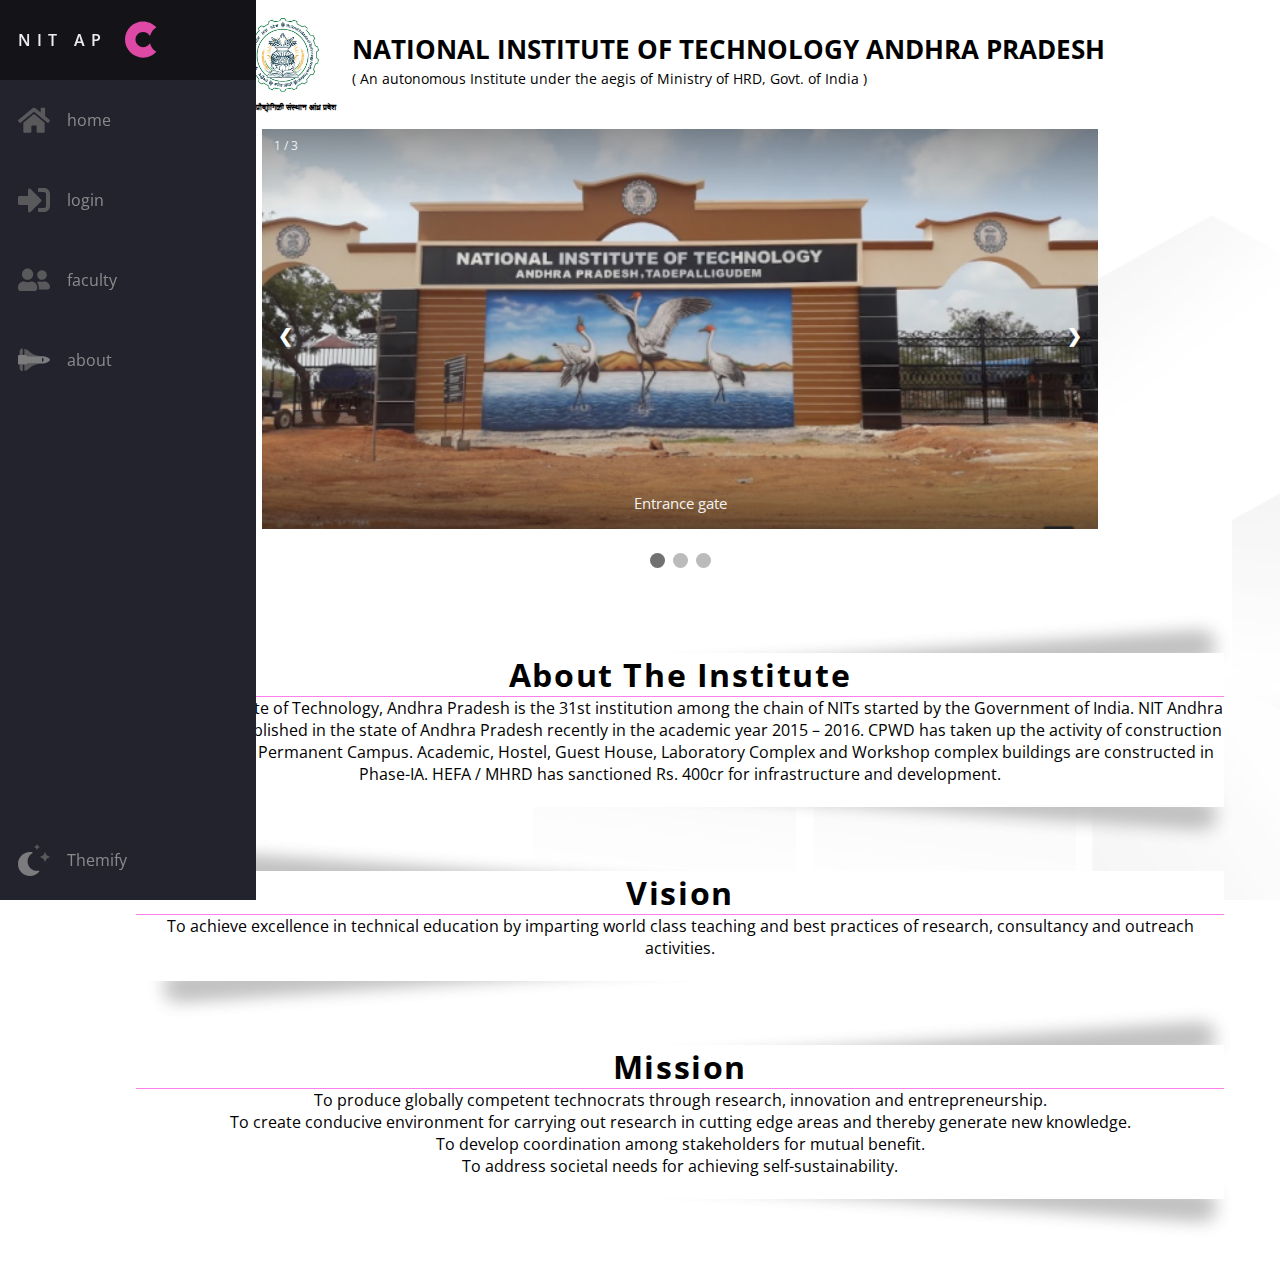
<file: index.html>
<!DOCTYPE html>
<html lang="en">
  <head>
    <meta charset="UTF-8" />
    <meta name="viewport" content="width=device-width, initial-scale=1.0" />
    <title>NIT AP</title>
    <link rel="stylesheet" href="style.css" />
    <link
      href="https://fonts.googleapis.com/css2?family=Open+Sans:wght@300;600;700&display=swap"
      rel="stylesheet"
    />
    <link rel="shortcut icon" href="./media/8e18j4nw.bmp" type="image/x-icon" />
    <script defer src="slideshow.js"></script>
  </head>
  <body class="light home">
    <div class="nitapheading">
      <div class="nitlogo">
        <a href="/" title="www.nitandhra.ac.in">
          <img src="media/logo.png" class="img-responsive logo" />
        </a>
        <h3>राष्ट्रीय प्रौद्योगिकी संस्थान आंध्र प्रदेश</h3>
      </div>
      <div class="nittext">
        <h3 class="imptext">NATIONAL INSTITUTE OF TECHNOLOGY ANDHRA PRADESH</h3>
        <span
          >( An autonomous Institute under the aegis of Ministry of HRD, Govt.
          of India )</span
        >
      </div>
    </div>
    <div class="container">
      <div class="slidecontainer">
        <div class="slideshow-container">
          <!-- Full-width images with number and caption text -->
          <div class="mySlides fade">
            <div class="numbertext">1 / 3</div>
            <img src="media/gate.png" style="width: 100%" />
            <div class="text">Entrance gate</div>
          </div>

          <div class="mySlides fade">
            <div class="numbertext">2 / 3</div>
            <img
              src="media/WhatsApp Image 2020-09-09 at 6.20.16 PM.jpeg"
              style="width: 100%"
            />
            <div class="text">lovers adda</div>
          </div>

          <div class="mySlides fade">
            <div class="numbertext">3 / 3</div>
            <img
              src="media/WhatsApp Image 2020-09-09 at 6.20.17 PM.jpeg"
              style="width: 100%"
            />
            <div class="text">construction of campus</div>
          </div>

          <!-- Next and previous buttons -->
          <a class="prev" onclick="plusSlides(-1)">&#10094;</a>
          <a class="next" onclick="plusSlides(1)">&#10095;</a>
        </div>
        <br />

        <!-- The dots/circles -->
        <div style="text-align: center">
          <span class="dot" onclick="currentSlide(1)"></span>
          <span class="dot" onclick="currentSlide(2)"></span>
          <span class="dot" onclick="currentSlide(3)"></span>
        </div>
      </div>
      <section class="info">
        <div class="oddsollu">
          <header class="subheading">about the institute</header>
          <p class="sollu">
            National Institute of Technology, Andhra Pradesh is the 31st
            institution among the chain of NITs started by the Government of
            India. NIT Andhra Pradesh is established in the state of Andhra
            Pradesh recently in the academic year 2015 – 2016. CPWD has taken up
            the activity of construction of buildings at Permanent Campus.
            Academic, Hostel, Guest House, Laboratory Complex and Workshop
            complex buildings are constructed in Phase-IA. HEFA / MHRD has
            sanctioned Rs. 400cr for infrastructure and development.
          </p>
          <br />
        </div>
        <div class="evensollu">
          <header class="subheading">vision</header>
          <p class="sollu">
            To achieve excellence in technical education by imparting world
            class teaching and best practices of research, consultancy and
            outreach activities.
          </p>
          <br />
        </div>

        <div class="oddsollu">
          <header class="subheading">mission</header>
          <p class="sollu">
            To produce globally competent technocrats through research,
            innovation and entrepreneurship.
            <br />
            To create conducive environment for carrying out research in cutting
            edge areas and thereby generate new knowledge.
            <br />
            To develop coordination among stakeholders for mutual benefit.
            <br />
            To address societal needs for achieving self-sustainability.
          </p>
          <br />
        </div>
      </section>
    </div>
    <div class="navbar">
      <ul class="navbar-nav">
        <li class="nav-item logo-item">
          <a href="#" class="nav-link"
            ><span class="link-text logo-text">nit ap</span>
            <svg
              aria-hidden="true"
              focusable="false"
              data-prefix="fab"
              data-icon="cuttlefish"
              class="svg-inline--fa fa-cuttlefish fa-w-14"
              role="img"
              xmlns="http://www.w3.org/2000/svg"
              viewBox="0 0 440 512"
            >
              <path
                fill="currentColor"
                d="M344 305.5c-17.5 31.6-57.4 54.5-96 54.5-56.6 0-104-47.4-104-104s47.4-104 104-104c38.6 0 78.5 22.9 96 54.5 13.7-50.9 41.7-93.3 87-117.8C385.7 39.1 320.5 8 248 8 111 8 0 119 0 256s111 248 248 248c72.5 0 137.7-31.1 183-80.7-45.3-24.5-73.3-66.9-87-117.8z"
                class="fa-secondary"
              />
            </svg>
          </a>
        </li>
        <li class="nav-item">
          <a href="index.html" class="nav-link">
            <!-- <svg
              aria-hidden="true"
              focusable="false"
              data-prefix="fad"
              data-icon="cat"
              role="img"
              xmlns="http://www.w3.org/2000/svg"
              viewBox="0 0 512 512"
              class="svg-inline--fa fa-cat fa-w-16 fa-9x"
            >
              <g class="fa-group">
                <path
                  fill="currentColor"
                  d="M448 96h-64l-64-64v134.4a96 96 0 0 0 192 0V32zm-72 80a16 16 0 1 1 16-16 16 16 0 0 1-16 16zm80 0a16 16 0 1 1 16-16 16 16 0 0 1-16 16zm-165.41 16a204.07 204.07 0 0 0-34.59 2.89V272l-43.15-64.73a183.93 183.93 0 0 0-44.37 26.17L192 304l-60.94-30.47L128 272v-80a96.1 96.1 0 0 0-96-96 32 32 0 0 0 0 64 32 32 0 0 1 32 32v256a64.06 64.06 0 0 0 64 64h176a16 16 0 0 0 16-16v-16a32 32 0 0 0-32-32h-32l128-96v144a16 16 0 0 0 16 16h32a16 16 0 0 0 16-16V289.86a126.78 126.78 0 0 1-32 4.54c-61.81 0-113.52-44.05-125.41-102.4z"
                  class="fa-secondary"
                ></path>
                <path
                  fill="currentColor"
                  d="M376 144a16 16 0 1 0 16 16 16 16 0 0 0-16-16zm80 0a16 16 0 1 0 16 16 16 16 0 0 0-16-16zM131.06 273.53L192 304l-23.52-70.56a192.06 192.06 0 0 0-37.42 40.09zM256 272v-77.11a198.62 198.62 0 0 0-43.15 12.38z"
                  class="fa-primary"
                ></path>
              </g>
            </svg> --><svg
              aria-hidden="true"
              focusable="false"
              data-prefix="fas"
              data-icon="home"
              class="svg-inline--fa fa-home fa-w-18"
              role="img"
              xmlns="http://www.w3.org/2000/svg"
              viewBox="0 0 576 512"
            >
              <path
                fill="currentColor"
                class="fa-secondary"
                class="fa-se"
                d="M280.37 148.26L96 300.11V464a16 16 0 0 0 16 16l112.06-.29a16 16 0 0 0 15.92-16V368a16 16 0 0 1 16-16h64a16 16 0 0 1 16 16v95.64a16 16 0 0 0 16 16.05L464 480a16 16 0 0 0 16-16V300L295.67 148.26a12.19 12.19 0 0 0-15.3 0zM571.6 251.47L488 182.56V44.05a12 12 0 0 0-12-12h-56a12 12 0 0 0-12 12v72.61L318.47 43a48 48 0 0 0-61 0L4.34 251.47a12 12 0 0 0-1.6 16.9l25.5 31A12 12 0 0 0 45.15 301l235.22-193.74a12.19 12.19 0 0 1 15.3 0L530.9 301a12 12 0 0 0 16.9-1.6l25.5-31a12 12 0 0 0-1.7-16.93z"
              />
            </svg>
            <span class="link-text">home</span>
          </a>
        </li>
        <li class="nav-item">
          <a href="login.html" class="nav-link">
            <!-- <svg
              aria-hidden="true"
              focusable="false"
              data-prefix="fad"
              data-icon="alien-monster"
              role="img"
              xmlns="http://www.w3.org/2000/svg"
              viewBox="0 0 576 512"
              class="svg-inline--fa fa-alien-monster fa-w-18 fa-9x"
            >
              <g class="fa-group">
                <path
                  fill="currentColor"
                  d="M560,128H528a15.99954,15.99954,0,0,0-16,16v80H480V176a15.99954,15.99954,0,0,0-16-16H416V96h48a16.00079,16.00079,0,0,0,16-16V48a15.99954,15.99954,0,0,0-16-16H432a15.99954,15.99954,0,0,0-16,16V64H368a15.99954,15.99954,0,0,0-16,16v48H224V80a15.99954,15.99954,0,0,0-16-16H160V48a15.99954,15.99954,0,0,0-16-16H112A15.99954,15.99954,0,0,0,96,48V80a16.00079,16.00079,0,0,0,16,16h48v64H112a15.99954,15.99954,0,0,0-16,16v48H64V144a15.99954,15.99954,0,0,0-16-16H16A15.99954,15.99954,0,0,0,0,144V272a16.00079,16.00079,0,0,0,16,16H64v80a16.00079,16.00079,0,0,0,16,16h48v80a16.00079,16.00079,0,0,0,16,16h96a16.00079,16.00079,0,0,0,16-16V432a15.99954,15.99954,0,0,0-16-16H192V384H384v32H336a15.99954,15.99954,0,0,0-16,16v32a16.00079,16.00079,0,0,0,16,16h96a16.00079,16.00079,0,0,0,16-16V384h48a16.00079,16.00079,0,0,0,16-16V288h48a16.00079,16.00079,0,0,0,16-16V144A15.99954,15.99954,0,0,0,560,128ZM224,320H160V224h64Zm192,0H352V224h64Z"
                  class="fa-secondary"
                ></path>
                <path
                  fill="currentColor"
                  d="M160,320h64V224H160Zm192-96v96h64V224Z"
                  class="fa-primary"
                ></path>
              </g>
            </svg> -->
            <svg
              aria-hidden="true"
              focusable="false"
              data-prefix="fas"
              data-icon="sign-in-alt"
              class="svg-inline--fa fa-sign-in-alt fa-w-16"
              role="img"
              xmlns="http://www.w3.org/2000/svg"
              viewBox="0 0 512 512"
            >
              <path
                fill="currentColor"
                class="fa-secondary"
                d="M416 448h-84c-6.6 0-12-5.4-12-12v-40c0-6.6 5.4-12 12-12h84c17.7 0 32-14.3 32-32V160c0-17.7-14.3-32-32-32h-84c-6.6 0-12-5.4-12-12V76c0-6.6 5.4-12 12-12h84c53 0 96 43 96 96v192c0 53-43 96-96 96zm-47-201L201 79c-15-15-41-4.5-41 17v96H24c-13.3 0-24 10.7-24 24v96c0 13.3 10.7 24 24 24h136v96c0 21.5 26 32 41 17l168-168c9.3-9.4 9.3-24.6 0-34z"
              />
            </svg>
            <span class="link-text">login</span>
          </a>
        </li>

        <li class="nav-item">
          <a href="faculty.html" class="nav-link">
            <!-- <svg
              aria-hidden="true"
              focusable="false"
              data-prefix="fad"
              data-icon="space-station-moon-alt"
              role="img"
              xmlns="http://www.w3.org/2000/svg"
              viewBox="0 0 512 512"
              class="svg-inline--fa fa-space-station-moon-alt fa-w-16 fa-5x"
            >
              <g class="fa-group">
                <path
                  fill="currentColor"
                  d="M501.70312,224H448V160H368V96h48V66.67383A246.86934,246.86934,0,0,0,256,8C119.03125,8,8,119.0332,8,256a250.017,250.017,0,0,0,1.72656,28.26562C81.19531,306.76953,165.47656,320,256,320s174.80469-13.23047,246.27344-35.73438A250.017,250.017,0,0,0,504,256,248.44936,248.44936,0,0,0,501.70312,224ZM192,240a80,80,0,1,1,80-80A80.00021,80.00021,0,0,1,192,240ZM384,343.13867A940.33806,940.33806,0,0,1,256,352c-87.34375,0-168.71094-11.46094-239.28906-31.73633C45.05859,426.01953,141.29688,504,256,504a247.45808,247.45808,0,0,0,192-91.0918V384H384Z"
                  class="fa-secondary"
                ></path>
                <path
                  fill="currentColor"
                  d="M256,320c-90.52344,0-174.80469-13.23047-246.27344-35.73438a246.11376,246.11376,0,0,0,6.98438,35.998C87.28906,340.53906,168.65625,352,256,352s168.71094-11.46094,239.28906-31.73633a246.11376,246.11376,0,0,0,6.98438-35.998C430.80469,306.76953,346.52344,320,256,320Zm-64-80a80,80,0,1,0-80-80A80.00021,80.00021,0,0,0,192,240Zm0-104a24,24,0,1,1-24,24A23.99993,23.99993,0,0,1,192,136Z"
                  class="fa-primary"
                ></path>
              </g>
            </svg> -->
            <svg
              aria-hidden="true"
              focusable="false"
              data-prefix="fas"
              data-icon="user-friends"
              class="svg-inline--fa fa-user-friends fa-w-20"
              role="img"
              xmlns="http://www.w3.org/2000/svg"
              viewBox="0 0 640 512"
            >
              <path
                fill="currentColor"
                class="fa-secondary"
                d="M192 256c61.9 0 112-50.1 112-112S253.9 32 192 32 80 82.1 80 144s50.1 112 112 112zm76.8 32h-8.3c-20.8 10-43.9 16-68.5 16s-47.6-6-68.5-16h-8.3C51.6 288 0 339.6 0 403.2V432c0 26.5 21.5 48 48 48h288c26.5 0 48-21.5 48-48v-28.8c0-63.6-51.6-115.2-115.2-115.2zM480 256c53 0 96-43 96-96s-43-96-96-96-96 43-96 96 43 96 96 96zm48 32h-3.8c-13.9 4.8-28.6 8-44.2 8s-30.3-3.2-44.2-8H432c-20.4 0-39.2 5.9-55.7 15.4 24.4 26.3 39.7 61.2 39.7 99.8v38.4c0 2.2-.5 4.3-.6 6.4H592c26.5 0 48-21.5 48-48 0-61.9-50.1-112-112-112z"
              />
            </svg>
            <span class="link-text">faculty</span>
          </a>
        </li>

        <li class="nav-item">
          <a href="#" class="nav-link">
            <svg
              aria-hidden="true"
              focusable="false"
              data-prefix="fad"
              data-icon="space-shuttle"
              role="img"
              xmlns="http://www.w3.org/2000/svg"
              viewBox="0 0 640 512"
              class="svg-inline--fa fa-space-shuttle fa-w-20 fa-5x"
            >
              <g class="fa-group">
                <path
                  fill="currentColor"
                  d="M32 416c0 35.35 21.49 64 48 64h16V352H32zm154.54-232h280.13L376 168C243 140.59 222.45 51.22 128 34.65V160h18.34a45.62 45.62 0 0 1 40.2 24zM32 96v64h64V32H80c-26.51 0-48 28.65-48 64zm114.34 256H128v125.35C222.45 460.78 243 371.41 376 344l90.67-16H186.54a45.62 45.62 0 0 1-40.2 24z"
                  class="fa-secondary"
                ></path>
                <path
                  fill="currentColor"
                  d="M592.6 208.24C559.73 192.84 515.78 184 472 184H186.54a45.62 45.62 0 0 0-40.2-24H32c-23.2 0-32 10-32 24v144c0 14 8.82 24 32 24h114.34a45.62 45.62 0 0 0 40.2-24H472c43.78 0 87.73-8.84 120.6-24.24C622.28 289.84 640 272 640 256s-17.72-33.84-47.4-47.76zM488 296a8 8 0 0 1-8-8v-64a8 8 0 0 1 8-8c31.91 0 31.94 80 0 80z"
                  class="fa-primary"
                ></path>
              </g>
            </svg>
            <span class="link-text">about</span>
          </a>
        </li>

        <li class="nav-item" id="themeButton">
          <a href="#" class="nav-link">
            <svg
              class="theme-icon"
              id="lightIcon"
              aria-hidden="true"
              focusable="false"
              data-prefix="fad"
              data-icon="moon-stars"
              role="img"
              xmlns="http://www.w3.org/2000/svg"
              viewBox="0 0 512 512"
              class="svg-inline--fa fa-moon-stars fa-w-16 fa-7x"
            >
              <g class="fa-group">
                <path
                  fill="currentColor"
                  d="M320 32L304 0l-16 32-32 16 32 16 16 32 16-32 32-16zm138.7 149.3L432 128l-26.7 53.3L352 208l53.3 26.7L432 288l26.7-53.3L512 208z"
                  class="fa-secondary"
                ></path>
                <path
                  fill="currentColor"
                  d="M332.2 426.4c8.1-1.6 13.9 8 8.6 14.5a191.18 191.18 0 0 1-149 71.1C85.8 512 0 426 0 320c0-120 108.7-210.6 227-188.8 8.2 1.6 10.1 12.6 2.8 16.7a150.3 150.3 0 0 0-76.1 130.8c0 94 85.4 165.4 178.5 147.7z"
                  class="fa-primary"
                ></path>
              </g>
            </svg>
            <!-- <svg
              class="theme-icon"
              id="solarIcon"
              aria-hidden="true"
              focusable="false"
              data-prefix="fad"
              data-icon="sun"
              role="img"
              xmlns="http://www.w3.org/2000/svg"
              viewBox="0 0 512 512"
              class="svg-inline--fa fa-sun fa-w-16 fa-7x"
            >
              <g class="fa-group">
                <path
                  fill="currentColor"
                  d="M502.42 240.5l-94.7-47.3 33.5-100.4c4.5-13.6-8.4-26.5-21.9-21.9l-100.4 33.5-47.41-94.8a17.31 17.31 0 0 0-31 0l-47.3 94.7L92.7 70.8c-13.6-4.5-26.5 8.4-21.9 21.9l33.5 100.4-94.7 47.4a17.31 17.31 0 0 0 0 31l94.7 47.3-33.5 100.5c-4.5 13.6 8.4 26.5 21.9 21.9l100.41-33.5 47.3 94.7a17.31 17.31 0 0 0 31 0l47.31-94.7 100.4 33.5c13.6 4.5 26.5-8.4 21.9-21.9l-33.5-100.4 94.7-47.3a17.33 17.33 0 0 0 .2-31.1zm-155.9 106c-49.91 49.9-131.11 49.9-181 0a128.13 128.13 0 0 1 0-181c49.9-49.9 131.1-49.9 181 0a128.13 128.13 0 0 1 0 181z"
                  class="fa-secondary"
                ></path>
                <path
                  fill="currentColor"
                  d="M352 256a96 96 0 1 1-96-96 96.15 96.15 0 0 1 96 96z"
                  class="fa-primary"
                ></path>
              </g>
            </svg> -->
            <!-- <svg
              class="theme-icon"
              id="darkIcon"
              aria-hidden="true"
              focusable="false"
              data-prefix="fad"
              data-icon="sunglasses"
              role="img"
              xmlns="http://www.w3.org/2000/svg"
              viewBox="0 0 576 512"
              class="svg-inline--fa fa-sunglasses fa-w-18 fa-7x"
            >
              <g class="fa-group">
                <path
                  fill="currentColor"
                  d="M574.09 280.38L528.75 98.66a87.94 87.94 0 0 0-113.19-62.14l-15.25 5.08a16 16 0 0 0-10.12 20.25L395.25 77a16 16 0 0 0 20.22 10.13l13.19-4.39c10.87-3.63 23-3.57 33.15 1.73a39.59 39.59 0 0 1 20.38 25.81l38.47 153.83a276.7 276.7 0 0 0-81.22-12.47c-34.75 0-74 7-114.85 26.75h-73.18c-40.85-19.75-80.07-26.75-114.85-26.75a276.75 276.75 0 0 0-81.22 12.45l38.47-153.8a39.61 39.61 0 0 1 20.38-25.82c10.15-5.29 22.28-5.34 33.15-1.73l13.16 4.39A16 16 0 0 0 180.75 77l5.06-15.19a16 16 0 0 0-10.12-20.21l-15.25-5.08A87.95 87.95 0 0 0 47.25 98.65L1.91 280.38A75.35 75.35 0 0 0 0 295.86v70.25C0 429 51.59 480 115.19 480h37.12c60.28 0 110.38-45.94 114.88-105.37l2.93-38.63h35.76l2.93 38.63c4.5 59.43 54.6 105.37 114.88 105.37h37.12C524.41 480 576 429 576 366.13v-70.25a62.67 62.67 0 0 0-1.91-15.5zM203.38 369.8c-2 25.9-24.41 46.2-51.07 46.2h-37.12C87 416 64 393.63 64 366.11v-37.55a217.35 217.35 0 0 1 72.59-12.9 196.51 196.51 0 0 1 69.91 12.9zM512 366.13c0 27.5-23 49.87-51.19 49.87h-37.12c-26.69 0-49.1-20.3-51.07-46.2l-3.12-41.24a196.55 196.55 0 0 1 69.94-12.9A217.41 217.41 0 0 1 512 328.58z"
                  class="fa-secondary"
                ></path>
                <path
                  fill="currentColor"
                  d="M64.19 367.9c0-.61-.19-1.18-.19-1.8 0 27.53 23 49.9 51.19 49.9h37.12c26.66 0 49.1-20.3 51.07-46.2l3.12-41.24c-14-5.29-28.31-8.38-42.78-10.42zm404-50l-95.83 47.91.3 4c2 25.9 24.38 46.2 51.07 46.2h37.12C489 416 512 393.63 512 366.13v-37.55a227.76 227.76 0 0 0-43.85-10.66z"
                  class="fa-primary"
                ></path>
              </g>
            </svg> -->
            <span class="link-text">Themify</span>
          </a>
        </li>
      </ul>
    </div>
  </body>
</html>
</file>
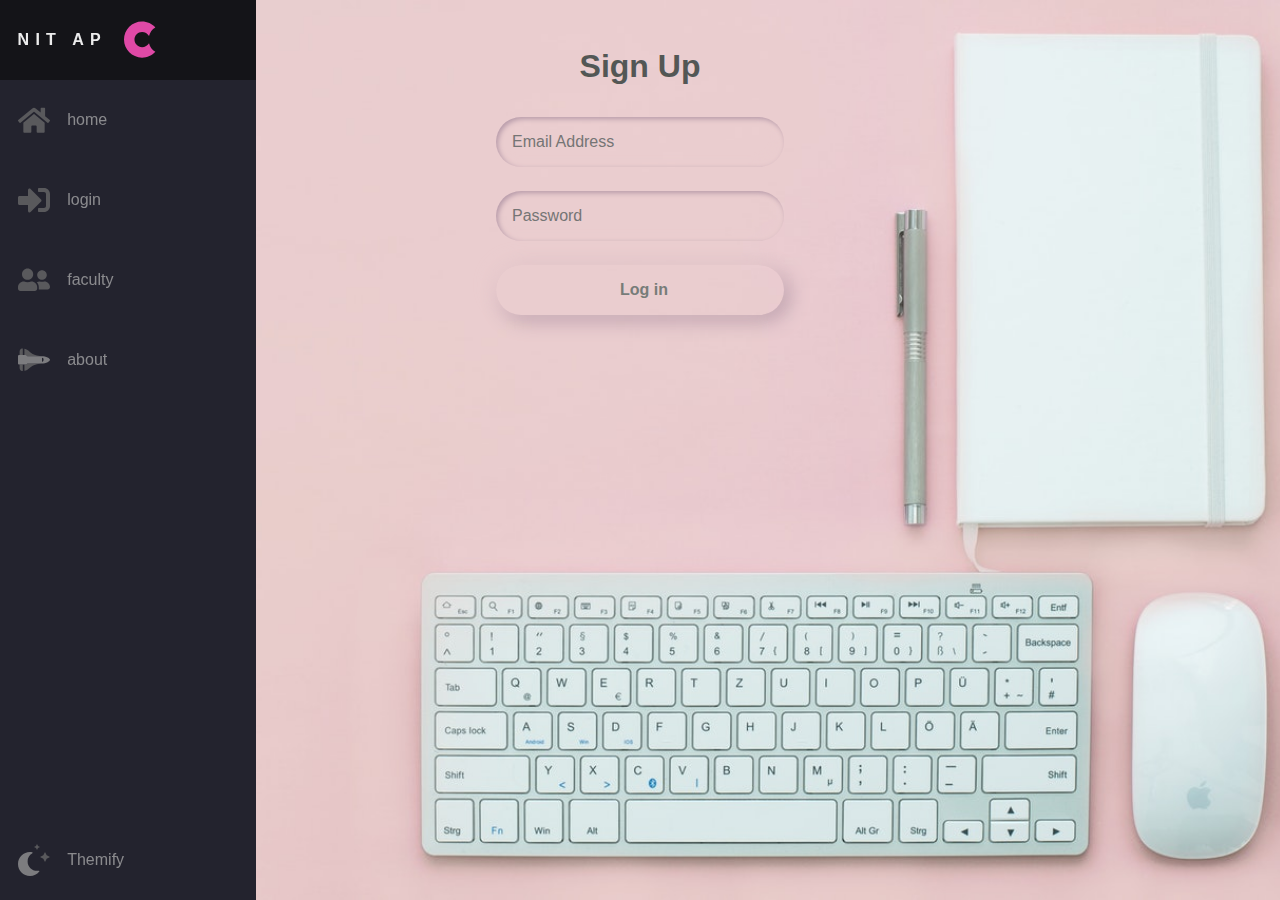
<file: login.html>
<!DOCTYPE html>
<html lang="en">
  <head>
    <meta charset="UTF-8" />
    <meta name="viewport" content="width=device-width, initial-scale=1.0" />
    <title>login</title>
    <link rel="shortcut icon" href="./media/8e18j4nw.bmp" type="image/x-icon" />
    <link rel="stylesheet" href="style.css" />
  </head>
  <body class="loginbody">
    <div class="login">
      <form action="" class="loginform">
        <div class="segment">
          <h1>Sign Up</h1>
        </div>

        <label>
          <input type="text" placeholder="Email Address" />
        </label>
        <label>
          <input type="password" placeholder="Password" />
        </label>
        <button class="red" type="button">
          <i class="icon ion-md-lock"></i> Log in
        </button>
      </form>
    </div>
    <div class="navbar">
      <ul class="navbar-nav">
        <li class="nav-item logo-item">
          <a href="#" class="nav-link"
            ><span class="link-text logo-text">nit ap</span>
            <svg
              aria-hidden="true"
              focusable="false"
              data-prefix="fab"
              data-icon="cuttlefish"
              class="svg-inline--fa fa-cuttlefish fa-w-14"
              role="img"
              xmlns="http://www.w3.org/2000/svg"
              viewBox="0 0 440 512"
            >
              <path
                fill="currentColor"
                d="M344 305.5c-17.5 31.6-57.4 54.5-96 54.5-56.6 0-104-47.4-104-104s47.4-104 104-104c38.6 0 78.5 22.9 96 54.5 13.7-50.9 41.7-93.3 87-117.8C385.7 39.1 320.5 8 248 8 111 8 0 119 0 256s111 248 248 248c72.5 0 137.7-31.1 183-80.7-45.3-24.5-73.3-66.9-87-117.8z"
                class="fa-secondary"
              />
            </svg>
          </a>
        </li>
        <li class="nav-item">
          <a href="/index.html" class="nav-link">
            <!-- <svg
              aria-hidden="true"
              focusable="false"
              data-prefix="fad"
              data-icon="cat"
              role="img"
              xmlns="http://www.w3.org/2000/svg"
              viewBox="0 0 512 512"
              class="svg-inline--fa fa-cat fa-w-16 fa-9x"
            >
              <g class="fa-group">
                <path
                  fill="currentColor"
                  d="M448 96h-64l-64-64v134.4a96 96 0 0 0 192 0V32zm-72 80a16 16 0 1 1 16-16 16 16 0 0 1-16 16zm80 0a16 16 0 1 1 16-16 16 16 0 0 1-16 16zm-165.41 16a204.07 204.07 0 0 0-34.59 2.89V272l-43.15-64.73a183.93 183.93 0 0 0-44.37 26.17L192 304l-60.94-30.47L128 272v-80a96.1 96.1 0 0 0-96-96 32 32 0 0 0 0 64 32 32 0 0 1 32 32v256a64.06 64.06 0 0 0 64 64h176a16 16 0 0 0 16-16v-16a32 32 0 0 0-32-32h-32l128-96v144a16 16 0 0 0 16 16h32a16 16 0 0 0 16-16V289.86a126.78 126.78 0 0 1-32 4.54c-61.81 0-113.52-44.05-125.41-102.4z"
                  class="fa-secondary"
                ></path>
                <path
                  fill="currentColor"
                  d="M376 144a16 16 0 1 0 16 16 16 16 0 0 0-16-16zm80 0a16 16 0 1 0 16 16 16 16 0 0 0-16-16zM131.06 273.53L192 304l-23.52-70.56a192.06 192.06 0 0 0-37.42 40.09zM256 272v-77.11a198.62 198.62 0 0 0-43.15 12.38z"
                  class="fa-primary"
                ></path>
              </g>
            </svg> --><svg
              aria-hidden="true"
              focusable="false"
              data-prefix="fas"
              data-icon="home"
              class="svg-inline--fa fa-home fa-w-18"
              role="img"
              xmlns="http://www.w3.org/2000/svg"
              viewBox="0 0 576 512"
            >
              <path
                fill="currentColor"
                class="fa-secondary"
                class="fa-se"
                d="M280.37 148.26L96 300.11V464a16 16 0 0 0 16 16l112.06-.29a16 16 0 0 0 15.92-16V368a16 16 0 0 1 16-16h64a16 16 0 0 1 16 16v95.64a16 16 0 0 0 16 16.05L464 480a16 16 0 0 0 16-16V300L295.67 148.26a12.19 12.19 0 0 0-15.3 0zM571.6 251.47L488 182.56V44.05a12 12 0 0 0-12-12h-56a12 12 0 0 0-12 12v72.61L318.47 43a48 48 0 0 0-61 0L4.34 251.47a12 12 0 0 0-1.6 16.9l25.5 31A12 12 0 0 0 45.15 301l235.22-193.74a12.19 12.19 0 0 1 15.3 0L530.9 301a12 12 0 0 0 16.9-1.6l25.5-31a12 12 0 0 0-1.7-16.93z"
              />
            </svg>
            <span class="link-text">home</span>
          </a>
        </li>
        <li class="nav-item">
          <a href="/login.html" class="nav-link">
            <!-- <svg
              aria-hidden="true"
              focusable="false"
              data-prefix="fad"
              data-icon="alien-monster"
              role="img"
              xmlns="http://www.w3.org/2000/svg"
              viewBox="0 0 576 512"
              class="svg-inline--fa fa-alien-monster fa-w-18 fa-9x"
            >
              <g class="fa-group">
                <path
                  fill="currentColor"
                  d="M560,128H528a15.99954,15.99954,0,0,0-16,16v80H480V176a15.99954,15.99954,0,0,0-16-16H416V96h48a16.00079,16.00079,0,0,0,16-16V48a15.99954,15.99954,0,0,0-16-16H432a15.99954,15.99954,0,0,0-16,16V64H368a15.99954,15.99954,0,0,0-16,16v48H224V80a15.99954,15.99954,0,0,0-16-16H160V48a15.99954,15.99954,0,0,0-16-16H112A15.99954,15.99954,0,0,0,96,48V80a16.00079,16.00079,0,0,0,16,16h48v64H112a15.99954,15.99954,0,0,0-16,16v48H64V144a15.99954,15.99954,0,0,0-16-16H16A15.99954,15.99954,0,0,0,0,144V272a16.00079,16.00079,0,0,0,16,16H64v80a16.00079,16.00079,0,0,0,16,16h48v80a16.00079,16.00079,0,0,0,16,16h96a16.00079,16.00079,0,0,0,16-16V432a15.99954,15.99954,0,0,0-16-16H192V384H384v32H336a15.99954,15.99954,0,0,0-16,16v32a16.00079,16.00079,0,0,0,16,16h96a16.00079,16.00079,0,0,0,16-16V384h48a16.00079,16.00079,0,0,0,16-16V288h48a16.00079,16.00079,0,0,0,16-16V144A15.99954,15.99954,0,0,0,560,128ZM224,320H160V224h64Zm192,0H352V224h64Z"
                  class="fa-secondary"
                ></path>
                <path
                  fill="currentColor"
                  d="M160,320h64V224H160Zm192-96v96h64V224Z"
                  class="fa-primary"
                ></path>
              </g>
            </svg> -->
            <svg
              aria-hidden="true"
              focusable="false"
              data-prefix="fas"
              data-icon="sign-in-alt"
              class="svg-inline--fa fa-sign-in-alt fa-w-16"
              role="img"
              xmlns="http://www.w3.org/2000/svg"
              viewBox="0 0 512 512"
            >
              <path
                fill="currentColor"
                class="fa-secondary"
                d="M416 448h-84c-6.6 0-12-5.4-12-12v-40c0-6.6 5.4-12 12-12h84c17.7 0 32-14.3 32-32V160c0-17.7-14.3-32-32-32h-84c-6.6 0-12-5.4-12-12V76c0-6.6 5.4-12 12-12h84c53 0 96 43 96 96v192c0 53-43 96-96 96zm-47-201L201 79c-15-15-41-4.5-41 17v96H24c-13.3 0-24 10.7-24 24v96c0 13.3 10.7 24 24 24h136v96c0 21.5 26 32 41 17l168-168c9.3-9.4 9.3-24.6 0-34z"
              />
            </svg>
            <span class="link-text">login</span>
          </a>
        </li>

        <li class="nav-item">
          <a href="/faculty.html" class="nav-link">
            <!-- <svg
              aria-hidden="true"
              focusable="false"
              data-prefix="fad"
              data-icon="space-station-moon-alt"
              role="img"
              xmlns="http://www.w3.org/2000/svg"
              viewBox="0 0 512 512"
              class="svg-inline--fa fa-space-station-moon-alt fa-w-16 fa-5x"
            >
              <g class="fa-group">
                <path
                  fill="currentColor"
                  d="M501.70312,224H448V160H368V96h48V66.67383A246.86934,246.86934,0,0,0,256,8C119.03125,8,8,119.0332,8,256a250.017,250.017,0,0,0,1.72656,28.26562C81.19531,306.76953,165.47656,320,256,320s174.80469-13.23047,246.27344-35.73438A250.017,250.017,0,0,0,504,256,248.44936,248.44936,0,0,0,501.70312,224ZM192,240a80,80,0,1,1,80-80A80.00021,80.00021,0,0,1,192,240ZM384,343.13867A940.33806,940.33806,0,0,1,256,352c-87.34375,0-168.71094-11.46094-239.28906-31.73633C45.05859,426.01953,141.29688,504,256,504a247.45808,247.45808,0,0,0,192-91.0918V384H384Z"
                  class="fa-secondary"
                ></path>
                <path
                  fill="currentColor"
                  d="M256,320c-90.52344,0-174.80469-13.23047-246.27344-35.73438a246.11376,246.11376,0,0,0,6.98438,35.998C87.28906,340.53906,168.65625,352,256,352s168.71094-11.46094,239.28906-31.73633a246.11376,246.11376,0,0,0,6.98438-35.998C430.80469,306.76953,346.52344,320,256,320Zm-64-80a80,80,0,1,0-80-80A80.00021,80.00021,0,0,0,192,240Zm0-104a24,24,0,1,1-24,24A23.99993,23.99993,0,0,1,192,136Z"
                  class="fa-primary"
                ></path>
              </g>
            </svg> -->
            <svg
              aria-hidden="true"
              focusable="false"
              data-prefix="fas"
              data-icon="user-friends"
              class="svg-inline--fa fa-user-friends fa-w-20"
              role="img"
              xmlns="http://www.w3.org/2000/svg"
              viewBox="0 0 640 512"
            >
              <path
                fill="currentColor"
                class="fa-secondary"
                d="M192 256c61.9 0 112-50.1 112-112S253.9 32 192 32 80 82.1 80 144s50.1 112 112 112zm76.8 32h-8.3c-20.8 10-43.9 16-68.5 16s-47.6-6-68.5-16h-8.3C51.6 288 0 339.6 0 403.2V432c0 26.5 21.5 48 48 48h288c26.5 0 48-21.5 48-48v-28.8c0-63.6-51.6-115.2-115.2-115.2zM480 256c53 0 96-43 96-96s-43-96-96-96-96 43-96 96 43 96 96 96zm48 32h-3.8c-13.9 4.8-28.6 8-44.2 8s-30.3-3.2-44.2-8H432c-20.4 0-39.2 5.9-55.7 15.4 24.4 26.3 39.7 61.2 39.7 99.8v38.4c0 2.2-.5 4.3-.6 6.4H592c26.5 0 48-21.5 48-48 0-61.9-50.1-112-112-112z"
              />
            </svg>
            <span class="link-text">faculty</span>
          </a>
        </li>

        <li class="nav-item">
          <a href="#" class="nav-link">
            <svg
              aria-hidden="true"
              focusable="false"
              data-prefix="fad"
              data-icon="space-shuttle"
              role="img"
              xmlns="http://www.w3.org/2000/svg"
              viewBox="0 0 640 512"
              class="svg-inline--fa fa-space-shuttle fa-w-20 fa-5x"
            >
              <g class="fa-group">
                <path
                  fill="currentColor"
                  d="M32 416c0 35.35 21.49 64 48 64h16V352H32zm154.54-232h280.13L376 168C243 140.59 222.45 51.22 128 34.65V160h18.34a45.62 45.62 0 0 1 40.2 24zM32 96v64h64V32H80c-26.51 0-48 28.65-48 64zm114.34 256H128v125.35C222.45 460.78 243 371.41 376 344l90.67-16H186.54a45.62 45.62 0 0 1-40.2 24z"
                  class="fa-secondary"
                ></path>
                <path
                  fill="currentColor"
                  d="M592.6 208.24C559.73 192.84 515.78 184 472 184H186.54a45.62 45.62 0 0 0-40.2-24H32c-23.2 0-32 10-32 24v144c0 14 8.82 24 32 24h114.34a45.62 45.62 0 0 0 40.2-24H472c43.78 0 87.73-8.84 120.6-24.24C622.28 289.84 640 272 640 256s-17.72-33.84-47.4-47.76zM488 296a8 8 0 0 1-8-8v-64a8 8 0 0 1 8-8c31.91 0 31.94 80 0 80z"
                  class="fa-primary"
                ></path>
              </g>
            </svg>
            <span class="link-text">about</span>
          </a>
        </li>

        <li class="nav-item" id="themeButton">
          <a href="#" class="nav-link">
            <svg
              class="theme-icon"
              id="lightIcon"
              aria-hidden="true"
              focusable="false"
              data-prefix="fad"
              data-icon="moon-stars"
              role="img"
              xmlns="http://www.w3.org/2000/svg"
              viewBox="0 0 512 512"
              class="svg-inline--fa fa-moon-stars fa-w-16 fa-7x"
            >
              <g class="fa-group">
                <path
                  fill="currentColor"
                  d="M320 32L304 0l-16 32-32 16 32 16 16 32 16-32 32-16zm138.7 149.3L432 128l-26.7 53.3L352 208l53.3 26.7L432 288l26.7-53.3L512 208z"
                  class="fa-secondary"
                ></path>
                <path
                  fill="currentColor"
                  d="M332.2 426.4c8.1-1.6 13.9 8 8.6 14.5a191.18 191.18 0 0 1-149 71.1C85.8 512 0 426 0 320c0-120 108.7-210.6 227-188.8 8.2 1.6 10.1 12.6 2.8 16.7a150.3 150.3 0 0 0-76.1 130.8c0 94 85.4 165.4 178.5 147.7z"
                  class="fa-primary"
                ></path>
              </g>
            </svg>
            <!-- <svg
              class="theme-icon"
              id="solarIcon"
              aria-hidden="true"
              focusable="false"
              data-prefix="fad"
              data-icon="sun"
              role="img"
              xmlns="http://www.w3.org/2000/svg"
              viewBox="0 0 512 512"
              class="svg-inline--fa fa-sun fa-w-16 fa-7x"
            >
              <g class="fa-group">
                <path
                  fill="currentColor"
                  d="M502.42 240.5l-94.7-47.3 33.5-100.4c4.5-13.6-8.4-26.5-21.9-21.9l-100.4 33.5-47.41-94.8a17.31 17.31 0 0 0-31 0l-47.3 94.7L92.7 70.8c-13.6-4.5-26.5 8.4-21.9 21.9l33.5 100.4-94.7 47.4a17.31 17.31 0 0 0 0 31l94.7 47.3-33.5 100.5c-4.5 13.6 8.4 26.5 21.9 21.9l100.41-33.5 47.3 94.7a17.31 17.31 0 0 0 31 0l47.31-94.7 100.4 33.5c13.6 4.5 26.5-8.4 21.9-21.9l-33.5-100.4 94.7-47.3a17.33 17.33 0 0 0 .2-31.1zm-155.9 106c-49.91 49.9-131.11 49.9-181 0a128.13 128.13 0 0 1 0-181c49.9-49.9 131.1-49.9 181 0a128.13 128.13 0 0 1 0 181z"
                  class="fa-secondary"
                ></path>
                <path
                  fill="currentColor"
                  d="M352 256a96 96 0 1 1-96-96 96.15 96.15 0 0 1 96 96z"
                  class="fa-primary"
                ></path>
              </g>
            </svg> -->
            <!-- <svg
              class="theme-icon"
              id="darkIcon"
              aria-hidden="true"
              focusable="false"
              data-prefix="fad"
              data-icon="sunglasses"
              role="img"
              xmlns="http://www.w3.org/2000/svg"
              viewBox="0 0 576 512"
              class="svg-inline--fa fa-sunglasses fa-w-18 fa-7x"
            >
              <g class="fa-group">
                <path
                  fill="currentColor"
                  d="M574.09 280.38L528.75 98.66a87.94 87.94 0 0 0-113.19-62.14l-15.25 5.08a16 16 0 0 0-10.12 20.25L395.25 77a16 16 0 0 0 20.22 10.13l13.19-4.39c10.87-3.63 23-3.57 33.15 1.73a39.59 39.59 0 0 1 20.38 25.81l38.47 153.83a276.7 276.7 0 0 0-81.22-12.47c-34.75 0-74 7-114.85 26.75h-73.18c-40.85-19.75-80.07-26.75-114.85-26.75a276.75 276.75 0 0 0-81.22 12.45l38.47-153.8a39.61 39.61 0 0 1 20.38-25.82c10.15-5.29 22.28-5.34 33.15-1.73l13.16 4.39A16 16 0 0 0 180.75 77l5.06-15.19a16 16 0 0 0-10.12-20.21l-15.25-5.08A87.95 87.95 0 0 0 47.25 98.65L1.91 280.38A75.35 75.35 0 0 0 0 295.86v70.25C0 429 51.59 480 115.19 480h37.12c60.28 0 110.38-45.94 114.88-105.37l2.93-38.63h35.76l2.93 38.63c4.5 59.43 54.6 105.37 114.88 105.37h37.12C524.41 480 576 429 576 366.13v-70.25a62.67 62.67 0 0 0-1.91-15.5zM203.38 369.8c-2 25.9-24.41 46.2-51.07 46.2h-37.12C87 416 64 393.63 64 366.11v-37.55a217.35 217.35 0 0 1 72.59-12.9 196.51 196.51 0 0 1 69.91 12.9zM512 366.13c0 27.5-23 49.87-51.19 49.87h-37.12c-26.69 0-49.1-20.3-51.07-46.2l-3.12-41.24a196.55 196.55 0 0 1 69.94-12.9A217.41 217.41 0 0 1 512 328.58z"
                  class="fa-secondary"
                ></path>
                <path
                  fill="currentColor"
                  d="M64.19 367.9c0-.61-.19-1.18-.19-1.8 0 27.53 23 49.9 51.19 49.9h37.12c26.66 0 49.1-20.3 51.07-46.2l3.12-41.24c-14-5.29-28.31-8.38-42.78-10.42zm404-50l-95.83 47.91.3 4c2 25.9 24.38 46.2 51.07 46.2h37.12C489 416 512 393.63 512 366.13v-37.55a227.76 227.76 0 0 0-43.85-10.66z"
                  class="fa-primary"
                ></path>
              </g>
            </svg> -->
            <span class="link-text">Themify</span>
          </a>
        </li>
      </ul>
    </div>
  </body>
</html>
</file>
<file: style.css>
* {
  margin: 0;
  padding: 0;
  -webkit-box-sizing: border-box;
          box-sizing: border-box;
  font-family: "Open Sans", sans-serif;
  scrollbar-width: thin;
  scrollbar-track-color: #fff;
  scrollbar-highlight-color: rgba(228, 67, 228, 0.5);
  scrollbar-shadow-color: rgba(228, 67, 228, 0.5);
}

body {
  background-image: url(media/l.png);
  background-repeat: no-repeat;
  background-attachment: fixed;
  background-size: cover;
}

.loginform {
  padding: 16px;
  width: 320px;
  margin: 0 auto;
}

.loginform h1 {
  color: #535755;
}

.loginform .segment {
  padding: 32px 0;
  text-align: center;
}

.loginform button,
.loginform input {
  border: 0;
  outline: 0;
  font-size: 16px;
  border-radius: 320px;
  padding: 16px;
  background-color: transparent;
  text-shadow: 1px 1px 0 #eacdcf;
}

.loginform label {
  display: block;
  margin-bottom: 24px;
  width: 100%;
}

.loginform input {
  margin-right: 8px;
  -webkit-box-shadow: inset 2px 2px 5px #b69aa9, inset -5px -5px 10px #eacdcf;
          box-shadow: inset 2px 2px 5px #b69aa9, inset -5px -5px 10px #eacdcf;
  width: 100%;
  -webkit-box-sizing: border-box;
          box-sizing: border-box;
  -webkit-transition: all 0.2s ease-in-out;
  transition: all 0.2s ease-in-out;
  -moz-appearance: none;
       appearance: none;
  -webkit-appearance: none;
}

.loginform input:focus {
  -webkit-box-shadow: inset 1px 1px 2px #b69aa9, inset -1px -1px 2px #eacdcf;
          box-shadow: inset 1px 1px 2px #b69aa9, inset -1px -1px 2px #eacdcf;
}

.loginform button {
  color: #61677c;
  font-weight: bold;
  -webkit-box-shadow: -5px -5px 20px #eacdcf, 5px 5px 20px #b69aa9;
          box-shadow: -5px -5px 20px #eacdcf, 5px 5px 20px #b69aa9;
  -webkit-transition: all 0.2s ease-in-out;
  transition: all 0.2s ease-in-out;
  cursor: pointer;
  font-weight: 600;
}

.loginform button:hover {
  -webkit-box-shadow: -2px -2px 5px #eacdcf, 2px 2px 5px #b69aa9;
          box-shadow: -2px -2px 5px #eacdcf, 2px 2px 5px #b69aa9;
}

.loginform button:active {
  -webkit-box-shadow: inset 1px 1px 2px #b69aa9, inset -1px -1px 2px #eacdcf;
          box-shadow: inset 1px 1px 2px #b69aa9, inset -1px -1px 2px #eacdcf;
}

.loginform button .icon {
  margin-right: 8px;
}

.loginform button.unit {
  border-radius: 8px;
  line-height: 0;
  width: 48px;
  height: 48px;
  display: -webkit-inline-box;
  display: -ms-inline-flexbox;
  display: inline-flex;
  -webkit-box-pack: center;
      -ms-flex-pack: center;
          justify-content: center;
  -webkit-box-align: center;
      -ms-flex-align: center;
          align-items: center;
  margin: 0 8px;
  font-size: 19.2px;
}

.loginform button.unit .icon {
  margin-right: 0;
}

.loginform button.red {
  display: block;
  width: 100%;
  color: #777c79;
}

.loginform .input-group {
  display: -webkit-box;
  display: -ms-flexbox;
  display: flex;
  -webkit-box-align: center;
      -ms-flex-align: center;
          align-items: center;
  -webkit-box-pack: start;
      -ms-flex-pack: start;
          justify-content: flex-start;
}

.loginform .input-group label {
  margin: 0;
  -webkit-box-flex: 1;
      -ms-flex: 1;
          flex: 1;
}

.logo {
  width: 90px;
  height: 80px;
}

.nitlogo h3 {
  font-size: 0.5rem;
}

.facultycontainer {
  font-family: "Open Sans", sans-serif;
  margin-left: 5rem;
  max-width: 80%;
  padding: 1rem;
  display: -webkit-box;
  display: -ms-flexbox;
  display: flex;
  -webkit-box-orient: vertical;
  -webkit-box-direction: normal;
      -ms-flex-direction: column;
          flex-direction: column;
  -webkit-box-pack: center;
      -ms-flex-pack: center;
          justify-content: center;
  -webkit-box-align: center;
      -ms-flex-align: center;
          align-items: center;
  padding: 4rem 0rem;
}

.facultycontainer .box {
  position: relative;
  background: #fff;
  -webkit-transform-style: preserve-3d;
          transform-style: preserve-3d;
  margin: 3rem 0rem;
}

.facultycontainer .box .imgbox {
  -webkit-transform-style: preserve-3d;
          transform-style: preserve-3d;
}

.facultycontainer .box .imgbox img {
  width: 20rem;
  height: 20rem;
}

.facultycontainer .box .contentbox {
  position: absolute;
  top: 50%;
  -webkit-transform-style: preserve-3d;
          transform-style: preserve-3d;
  width: -webkit-fit-content;
  width: -moz-fit-content;
  width: fit-content;
  background: #fff;
  -webkit-transform: translateZ(20px) scaleY(0);
          transform: translateZ(20px) scaleY(0);
  padding: 2rem 1rem;
  -webkit-transform-origin: top;
          transform-origin: top;
  -webkit-transition: 200ms ease-in-out;
  transition: 200ms ease-in-out;
}

.facultycontainer .box .contentbox h2,
.facultycontainer .box .contentbox p {
  text-align: center;
}

.facultycontainer .box:hover {
  -webkit-box-shadow: 0px 50px 80px rgba(0, 0, 0, 0.1);
          box-shadow: 0px 50px 80px rgba(0, 0, 0, 0.1);
}

.facultycontainer .box:hover .contentbox {
  -webkit-transform: translateZ(50px) scaleY(1);
          transform: translateZ(50px) scaleY(1);
}

.oddsollu {
  position: relative;
  background: white;
  margin: 4rem 0rem;
}

.oddsollu ::before {
  position: absolute;
  content: "";
  z-index: -100;
  top: 2rem;
  right: 2rem;
  width: 80%;
  -webkit-transform: rotate(-4deg);
          transform: rotate(-4deg);
  -webkit-box-shadow: 10px -8px 20px 10px #bebdbd;
          box-shadow: 10px -8px 20px 10px #bebdbd;
}

.oddsollu ::after {
  position: absolute;
  content: "";
  z-index: -1;
  bottom: 1rem;
  right: 2rem;
  width: 80%;
  -webkit-transform: rotate(4deg);
          transform: rotate(4deg);
  -webkit-box-shadow: 10px -8px 20px 10px #bebdbd;
          box-shadow: 10px -8px 20px 10px #bebdbd;
}

.evensollu {
  position: relative;
  background: white;
  margin: 4rem 0rem;
}

.evensollu ::before {
  position: absolute;
  content: "";
  z-index: -1;
  top: 2rem;
  left: 2rem;
  width: 80%;
  -webkit-transform: rotate(4deg);
          transform: rotate(4deg);
  -webkit-box-shadow: 10px -8px 20px 10px #bebdbd;
          box-shadow: 10px -8px 20px 10px #bebdbd;
}

.evensollu ::after {
  position: absolute;
  content: "";
  z-index: -1;
  bottom: 1rem;
  left: 2rem;
  width: 80%;
  -webkit-transform: rotate(-4deg);
          transform: rotate(-4deg);
  -webkit-box-shadow: 10px -8px 20px 10px #bebdbd;
          box-shadow: 10px -8px 20px 10px #bebdbd;
}

.nitapheading {
  margin-left: 5rem;
  padding: 1rem;
  display: -webkit-box;
  display: -ms-flexbox;
  display: flex;
  -webkit-box-pack: center;
      -ms-flex-pack: center;
          justify-content: center;
}

.nitapheading .nittext {
  padding: 1rem;
}

.nitapheading .nittext h3 {
  font-size: 1.6rem;
}

.nitapheading .nittext span {
  text-align: center;
  font-size: 0.9rem;
}

.container {
  display: -webkit-box;
  display: -ms-flexbox;
  display: flex;
  -webkit-box-pack: center;
      -ms-flex-pack: center;
          justify-content: center;
  -webkit-box-align: center;
      -ms-flex-align: center;
          align-items: center;
  -ms-flex-line-pack: center;
      align-content: center;
  -webkit-box-orient: vertical;
  -webkit-box-direction: normal;
      -ms-flex-direction: column;
          flex-direction: column;
}

.container .info {
  padding: 1rem;
  margin-left: 5rem;
  max-width: 70rem;
}

.container .info .subheading {
  text-align: center;
  font-weight: 700;
  font-size: 2rem;
  text-transform: capitalize;
  letter-spacing: 0.1rem;
  border-bottom: 1px solid #ff7eee;
  -webkit-transition: 200ms ease-in-out;
  transition: 200ms ease-in-out;
}

.container .info .subheading:hover {
  color: #df49a6;
}

.container .info .sollu {
  text-align: center;
}

.navbar {
  position: fixed;
  background: #23232e;
  -webkit-transition: 200ms;
  transition: 200ms;
}

.navbar .navbar-nav {
  list-style: none;
  display: -webkit-box;
  display: -ms-flexbox;
  display: flex;
  -webkit-box-orient: vertical;
  -webkit-box-direction: normal;
      -ms-flex-direction: column;
          flex-direction: column;
  -webkit-box-align: center;
      -ms-flex-align: center;
          align-items: center;
  height: 100% !important;
}

.navbar .navbar-nav .logo-item svg {
  -webkit-transition: 0.8s;
  transition: 0.8s;
}

.navbar .navbar-nav .logo-item:hover .nav-link svg {
  -webkit-transform: rotate(360deg);
          transform: rotate(360deg);
}

.navbar .navbar-nav .nav-item {
  width: 100%;
}

.navbar .navbar-nav .nav-item:last-child {
  margin-top: auto;
}

.navbar .navbar-nav .nav-item .nav-link {
  display: -webkit-box;
  display: -ms-flexbox;
  display: flex;
  height: 5rem;
  color: #b6b6b6;
  -webkit-box-align: center;
      -ms-flex-align: center;
          align-items: center;
  -webkit-filter: grayscale(100%) opacity(0.7);
          filter: grayscale(100%) opacity(0.7);
  -webkit-transition: 200ms;
  transition: 200ms;
  text-decoration: none;
}

.navbar .navbar-nav .nav-item .nav-link:hover {
  -webkit-filter: grayscale(0%) opacity(1);
          filter: grayscale(0%) opacity(1);
  background: #141418;
  color: #ececec;
}

.navbar .navbar-nav .nav-item .nav-link svg {
  min-width: 2rem;
  max-width: 2rem;
  margin: 0rem 1.1rem;
}

.navbar .navbar-nav .nav-item .nav-link .link-text {
  display: none;
}

.navbar .navbar-nav .nav-item .logo-text {
  text-transform: uppercase;
  margin-left: 1.1rem;
  letter-spacing: 0.7ch;
  font-weight: 600;
}

.fa-primary {
  color: #ff7eee;
}

.fa-secondary {
  color: #df49a6;
}

.fa-primary,
.fa-secondary {
  -webkit-transition: 200ms;
  transition: 200ms;
}

.slidecontainer {
  margin-left: 5rem;
}

.slideshow-container {
  max-width: 100%;
  position: relative;
  margin: auto;
}

/* Hide the images by default */
.mySlides {
  display: none;
  max-height: 400px;
  width: auto;
}

.mySlides img {
  height: 400px;
  width: 800;
  -o-object-fit: cover;
     object-fit: cover;
  -o-object-position: 50% 0px;
     object-position: 50% 0px;
}

/* Next & previous buttons */
.prev {
  cursor: pointer;
  position: absolute;
  top: 50%;
  width: auto;
  margin-top: -22px;
  padding: 16px;
  color: white;
  font-weight: bold;
  font-size: 18px;
  -webkit-transition: 0.6s ease;
  transition: 0.6s ease;
  border-radius: 0 3px 3px 0;
  -webkit-user-select: none;
     -moz-user-select: none;
      -ms-user-select: none;
          user-select: none;
}

.next {
  cursor: pointer;
  position: absolute;
  top: 50%;
  width: auto;
  margin-top: -22px;
  padding: 16px;
  color: white;
  font-weight: bold;
  font-size: 18px;
  -webkit-transition: 0.6s ease;
  transition: 0.6s ease;
  border-radius: 0 3px 3px 0;
  -webkit-user-select: none;
     -moz-user-select: none;
      -ms-user-select: none;
          user-select: none;
  right: 0;
  border-radius: 3px 0 0 3px;
}

/* Position the "next button" to the right */
/* On hover, add a black background color with a little bit see-through */
.prev:hover,
.next:hover {
  background-color: rgba(0, 0, 0, 0.8);
}

/* Caption text */
.text {
  color: #f2f2f2;
  font-size: 15px;
  padding: 8px 12px;
  position: absolute;
  bottom: 8px;
  width: 100%;
  text-align: center;
}

/* Number text (1/3 etc) */
.numbertext {
  color: #f2f2f2;
  font-size: 12px;
  padding: 8px 12px;
  position: absolute;
  top: 0;
}

/* The dots/bullets/indicators */
.dot {
  cursor: pointer;
  height: 15px;
  width: 15px;
  margin: 0 2px;
  background-color: #bbb;
  border-radius: 50%;
  display: inline-block;
  -webkit-transition: background-color 0.6s ease;
  transition: background-color 0.6s ease;
}

.active,
.dot:hover {
  background-color: #717171;
}

/* Fading animation */
.fade {
  -webkit-animation-name: fade;
  -webkit-animation-duration: 1.5s;
  animation-name: fade;
  animation-duration: 1.5s;
}

@-webkit-keyframes fade {
  from {
    opacity: 0.4;
  }
  to {
    opacity: 1;
  }
}

@keyframes fade {
  from {
    opacity: 0.4;
  }
  to {
    opacity: 1;
  }
}

.loginbody {
  margin: 0rem;
  padding: 0rem;
  background-image: url("./media/loginbackground.jpg");
  background-size: cover;
  background-position: 60% 70%;
  height: 100vh;
  width: 100%;
}

@media only screen and (max-width: 600px) {
  .container .info {
    margin: 0;
  }
  .slidecontainer {
    margin-left: 0;
  }
  .navbar {
    bottom: 0;
    width: 100vw;
    height: 5rem;
  }
  .navbar .navbar-nav {
    -webkit-box-orient: horizontal;
    -webkit-box-direction: normal;
        -ms-flex-direction: row;
            flex-direction: row;
  }
  .navbar .navbar-nav .nav-item .nav-link {
    -webkit-box-pack: center;
        -ms-flex-pack: center;
            justify-content: center;
  }
}

@media only screen and (min-width: 600px) {
  .navbar {
    top: 0;
    width: 5rem;
    height: 100vh;
  }
  .navbar:hover {
    width: 16rem;
  }
  .navbar:hover .navbar-nav .nav-item .nav-link .link-text {
    display: block;
    -webkit-text-decoration-style: none;
            text-decoration-style: none;
  }
}
/*# sourceMappingURL=style.css.map */
</file>
